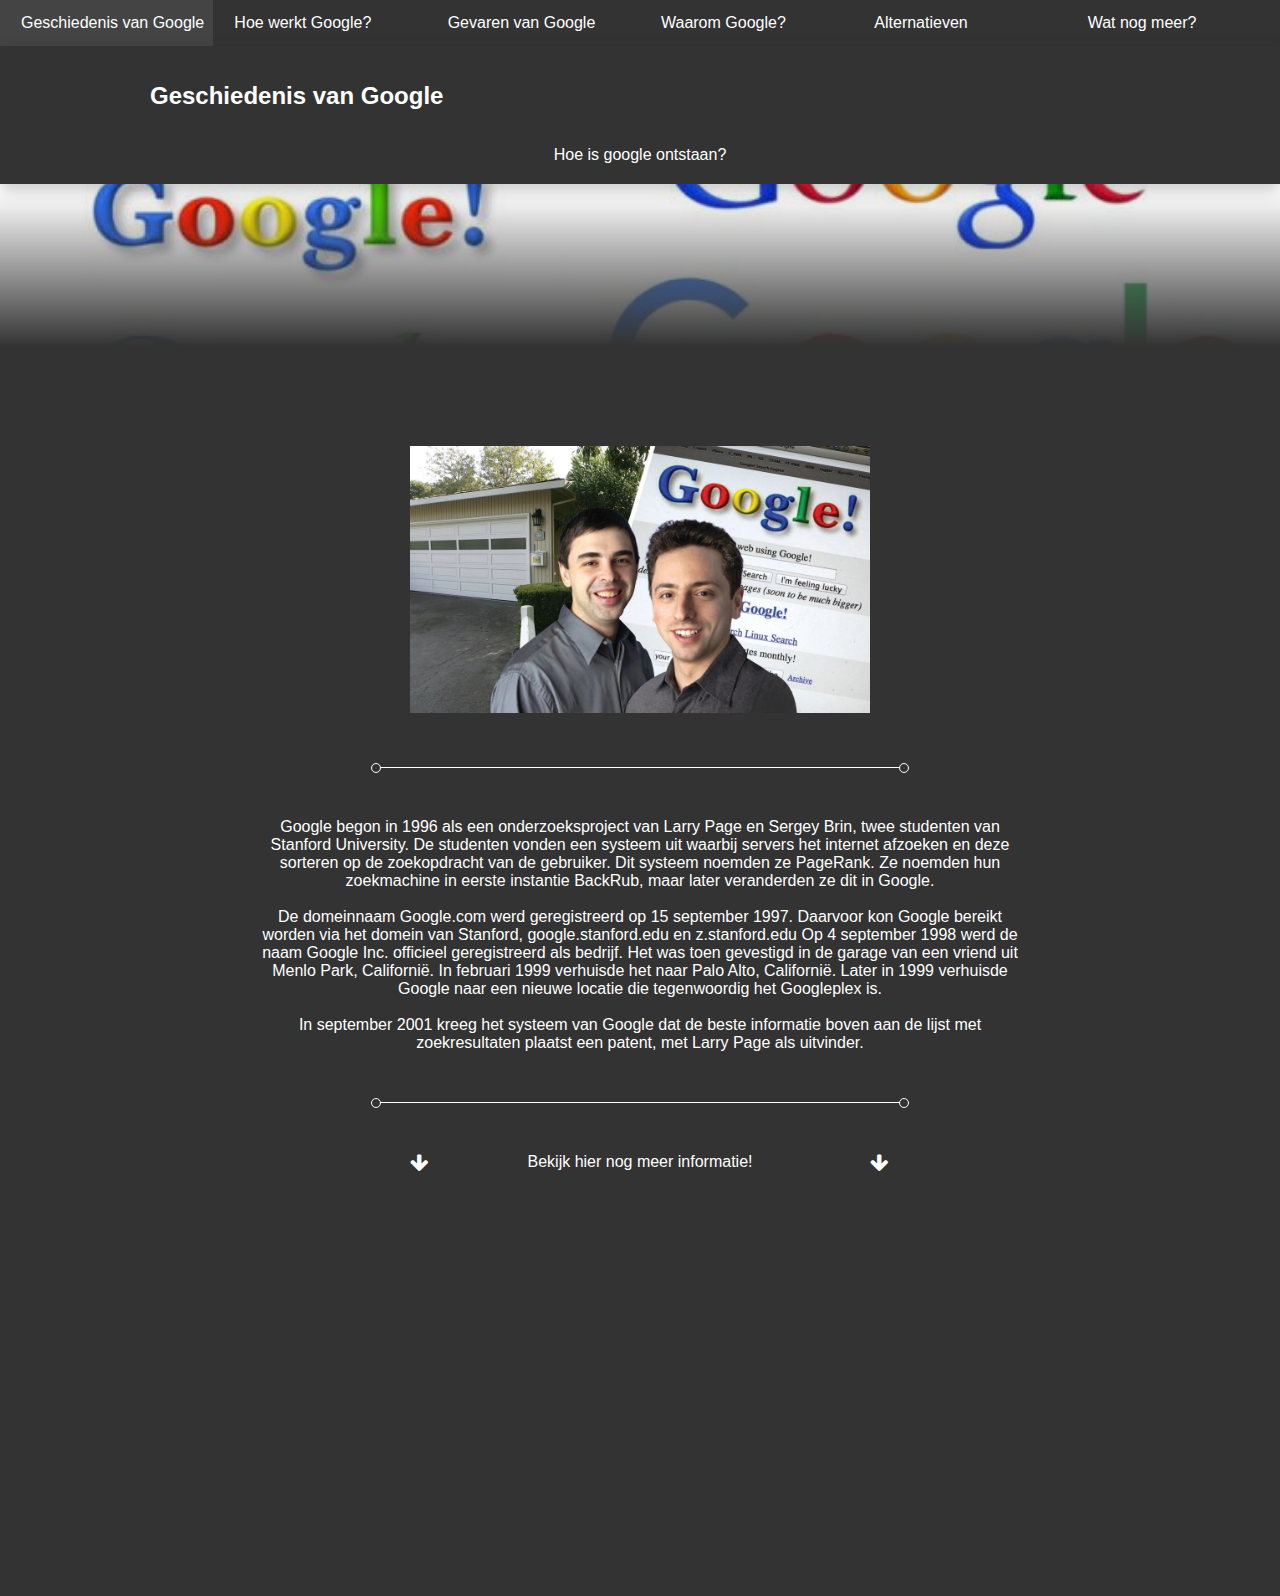
<file: index.html>
<!DOCTYPE html>
<html>
<head>
<link rel="stylesheet" href="https://cdnjs.cloudflare.com/ajax/libs/font-awesome/4.7.0/css/font-awesome.min.css">
    
<link rel="stylesheet" href="main.css">
    <title>De rol van Google </title>
</head>
<body>

<div class="navbar">
  <div class="dropdown">
    <button class="dropbtn"><a class="linkjes" href="index.html">Geschiedenis van Google</a>
     
    </button>
    <div class="dropdown-content">
      <div class="header">
        <h2>Geschiedenis van Google</h2>
      </div>   
      <div class="row">
        Hoe is google ontstaan?
      </div>
    </div>
  </div> 
  <div class="dropdown">
    <button class="dropbtn"><a class="linkjes" href="hoewerktgoogle.html">Hoe werkt Google?</a> 
     
    </button>
    <div class="dropdown-content">
      <div class="header">
        <h2>Hoe werkt Google?</h2>
      </div>   
      <div class="row">
           Hoe werkt de bekende zoekmachine? Wat is het systeem dat erachter zit?
      </div>
    </div>
  </div> 
  <div class="dropdown">
    <button class="dropbtn"><a class="linkjes" href="gevarenvangoogle.html">Gevaren van Google</a>
     
    </button>
    <div class="dropdown-content">
      <div class="header">
        <h2>Gevaren van Google</h2>
      </div>   
      <div class="row">
        Is google eigenlijk wel veilig? Kijken er niet mensen mee met wat jij zoekt?
      </div>
    </div>
  </div> 
    <div class="dropdown">
    <button class="dropbtn"><a class="linkjes" href="waaromgoogle.html">Waarom Google?</a>
     
    </button>
    <div class="dropdown-content">
      <div class="header">
        <h2>Waarom Google</h2>
      </div>   
      <div class="row">
    Waarom gebruiken we Google? Waarom niet yahoo!?
      </div>
    </div>
  </div>
    <div class="dropdown">
    <button class="dropbtn"><a class="linkjes" href="alternatieven.html">Alternatieven</a> 
     
    </button>
    <div class="dropdown-content">
      <div class="header">
        <h2>Alternatieven</h2>
      </div>   
      <div class="row">
        Wat zijn goede Alternatieven? 
      </div>
    </div>
  </div> 
    <div class="dropdown">
    <button class="dropbtn"><a class="linkjes" href="watnogmeer.html">Wat nog meer?</a>
     
    </button>
    <div class="dropdown-content">
      <div class="header">
          <h2>Wat nog meer?</h2>
      </div>   
      <div class="row">
Wat is er nog meer van Google?
      </div>
    </div>
  </div> 
</div>

<div class="div1 p1" >
    <center><h1>Geschiedenis van google</h1></center>
<div class="div2">

    </div>
</div>
    <div class="div3" style=" height: 1250px;">
        <img src="degeschiedenisvangooglenormaal.jpg" alt="geschiedenis van google">
       <div class="rule"></div>
        <p>Google begon in 1996 als een onderzoeksproject van Larry Page en Sergey Brin, twee studenten van Stanford University. De studenten vonden een systeem uit waarbij servers het internet afzoeken en deze sorteren op de zoekopdracht van de gebruiker. Dit systeem noemden ze PageRank. Ze noemden hun zoekmachine in eerste instantie BackRub, maar later veranderden ze dit in Google.
<br>
            <br>
De domeinnaam Google.com werd geregistreerd op 15 september 1997. Daarvoor kon Google bereikt worden via het domein van Stanford, google.stanford.edu en z.stanford.edu Op 4 september 1998 werd de naam Google Inc. officieel geregistreerd als bedrijf. Het was toen gevestigd in de garage van een vriend uit Menlo Park, Californië. In februari 1999 verhuisde het naar Palo Alto, Californië. Later in 1999 verhuisde Google naar een nieuwe locatie die tegenwoordig het Googleplex is.
<br>
            <br>
In september 2001 kreeg het systeem van Google dat de beste informatie boven aan de lijst met zoekresultaten plaatst een patent, met Larry Page als uitvinder.</p>
        <div class="rule"></div>
        <i class="fa fa-arrow-down icon1" aria-hidden="true"></i>    <span class="icontext"> Bekijk hier nog meer informatie!</span><i class="fa fa-arrow-down icon2" aria-hidden="true"></i> 
        <iframe width="560" height="315" src="https://www.youtube.com/embed/aK2Yb4qSJjI" title="YouTube video player" frameborder="0" allow="accelerometer; autoplay; clipboard-write; encrypted-media; gyroscope; picture-in-picture" allowfullscreen></iframe>
    </div>
<nav class="main-menu">
            <ul>
                
                <li class="has-subnav ">
                    <a href="contactme.html">
                        <i class="fa fa-user-o fa-2x"></i>
                        <span class="nav-text">
                            Contact Me 
                        </span>
                    </a>
                    
                </li>
                <li class="has-subnav">
                    <a href="copyright.html">
                       <i class="fa fa-copyright fa-2x"></i>
                        <span class="nav-text">
                          Copyright 
                        </span>
                    </a>
                    
                </li>
                
                
            </ul>

            
        </nav>
</body>
</html>
</file>
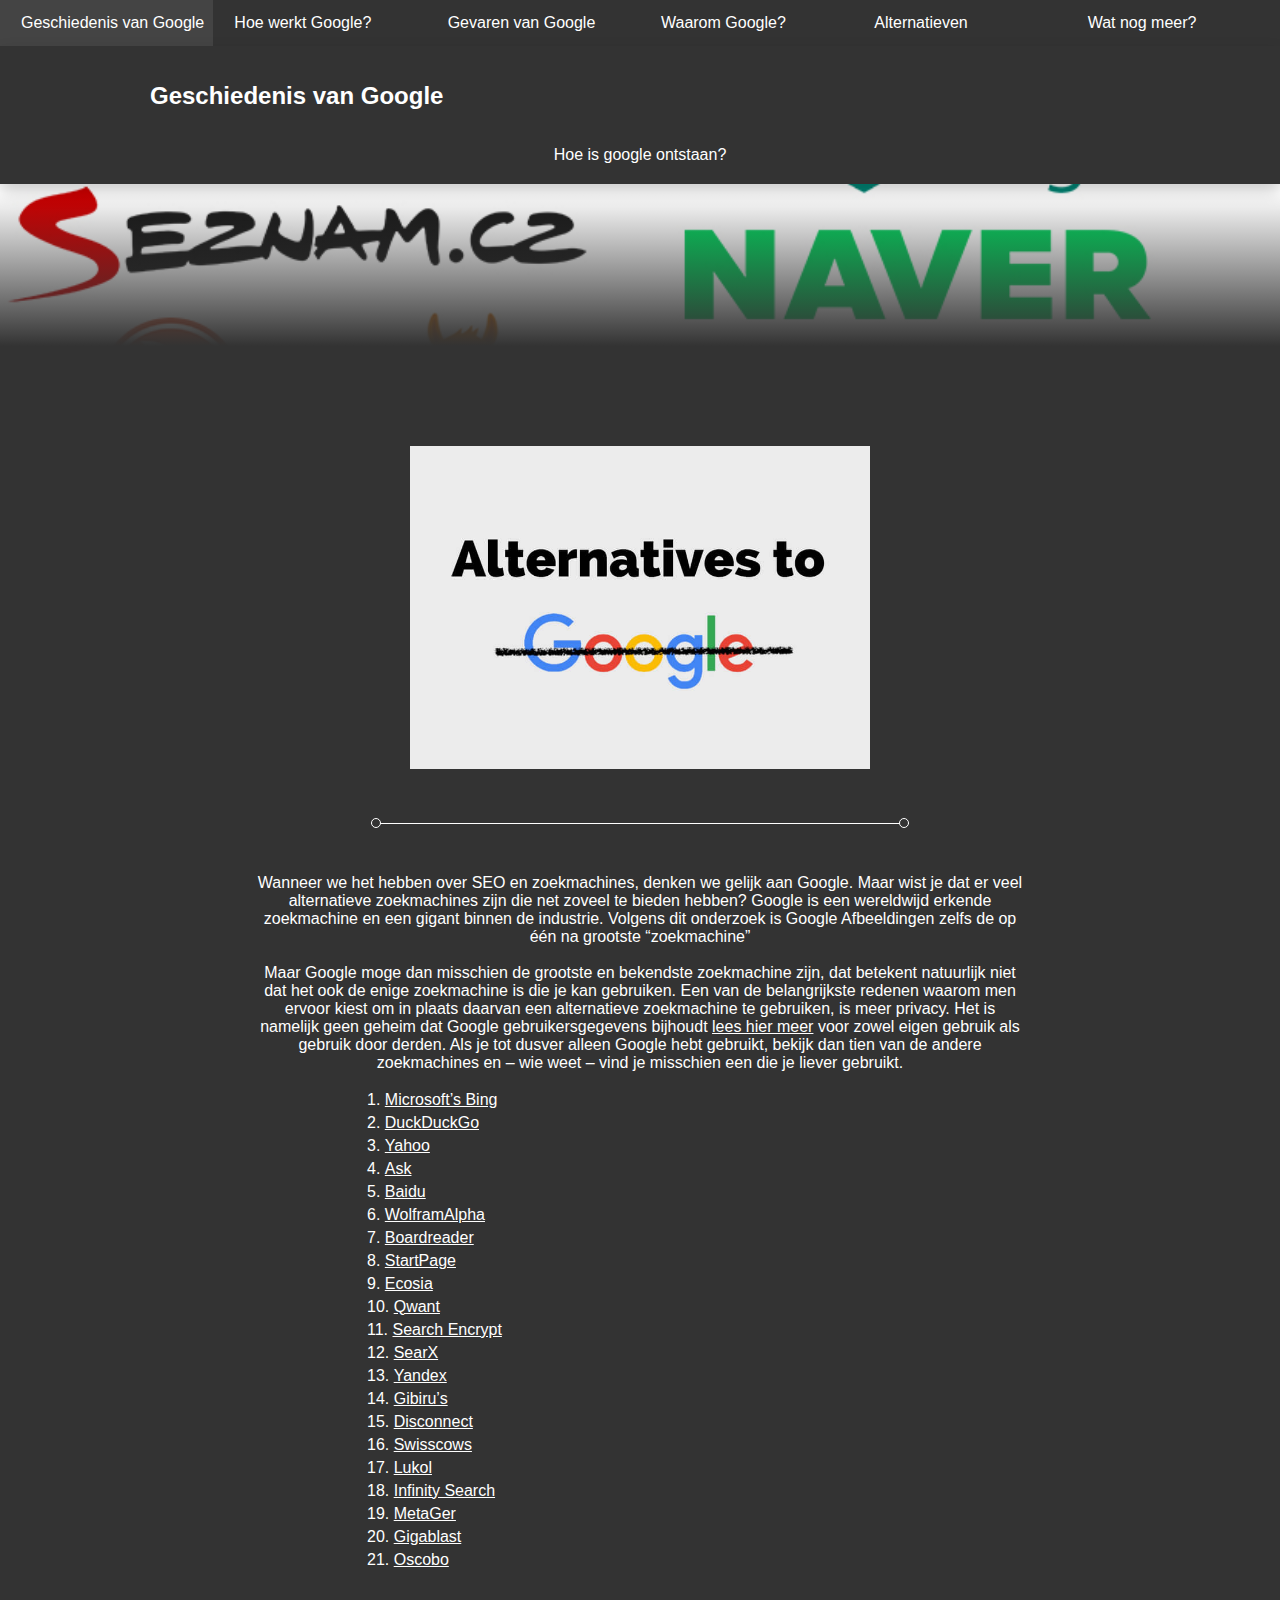
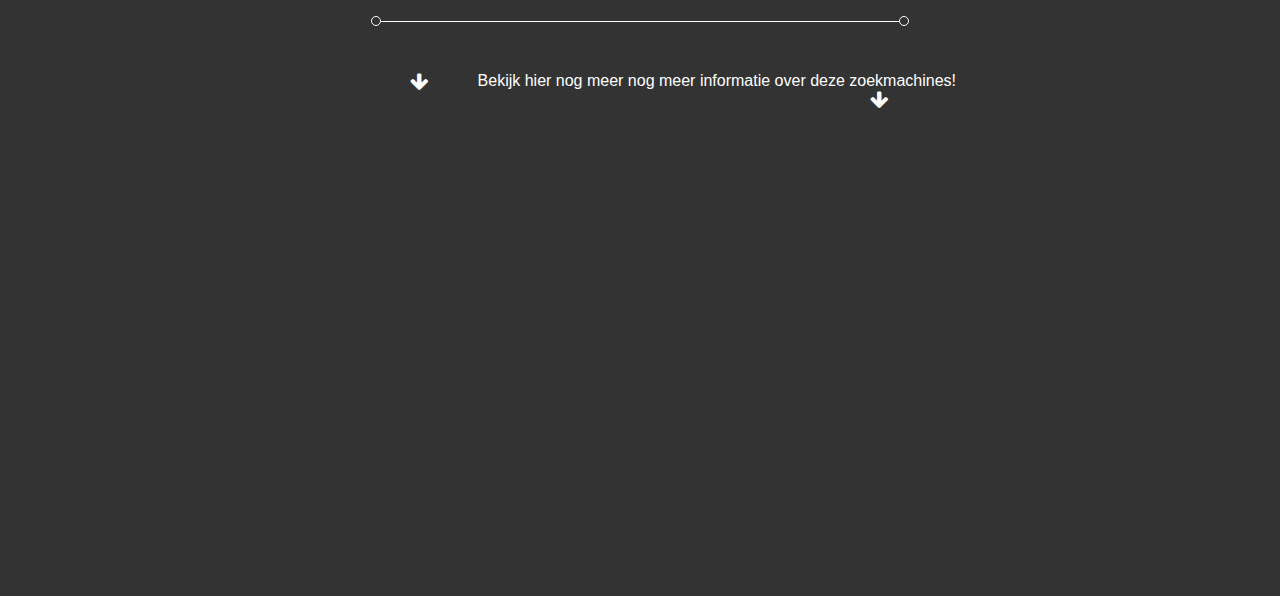
<file: alternatieven.html>
<!DOCTYPE html>
<html>
<head>
<link rel="stylesheet" href="https://cdnjs.cloudflare.com/ajax/libs/font-awesome/4.7.0/css/font-awesome.min.css">
    
<link rel="stylesheet" href="main.css">
    <title>De rol van Google </title>
</head>
<body>

<div class="navbar">
  <div class="dropdown">
    <button class="dropbtn"><a class="linkjes" href="index.html">Geschiedenis van Google</a>
     
    </button>
    <div class="dropdown-content">
      <div class="header">
        <h2>Geschiedenis van Google</h2>
      </div>   
      <div class="row">
        Hoe is google ontstaan?
      </div>
    </div>
  </div> 
  <div class="dropdown">
    <button class="dropbtn"><a class="linkjes" href="hoewerktgoogle.html">Hoe werkt Google?</a> 
     
    </button>
    <div class="dropdown-content">
      <div class="header">
        <h2>Hoe werkt Google?</h2>
      </div>   
      <div class="row">
           Hoe werkt de bekende zoekmachine? Wat is het systeem dat erachter zit?
      </div>
    </div>
  </div> 
  <div class="dropdown">
    <button class="dropbtn"><a class="linkjes" href="gevarenvangoogle.html">Gevaren van Google</a>
     
    </button>
    <div class="dropdown-content">
      <div class="header">
        <h2>Gevaren van Google</h2>
      </div>   
      <div class="row">
        Is google eigenlijk wel veilig? Kijken er niet mensen mee met wat jij zoekt?
      </div>
    </div>
  </div> 
    <div class="dropdown">
    <button class="dropbtn"><a class="linkjes" href="waaromgoogle.html">Waarom Google?</a>
     
    </button>
    <div class="dropdown-content">
      <div class="header">
        <h2>Waarom Google</h2>
      </div>   
      <div class="row">
    Waarom gebruiken we Google? Waarom niet yahoo!?
      </div>
    </div>
  </div>
    <div class="dropdown">
    <button class="dropbtn"><a class="linkjes" href="alternatieven.html">Alternatieven</a> 
     
    </button>
    <div class="dropdown-content">
      <div class="header">
        <h2>Alternatieven</h2>
      </div>   
      <div class="row">
        Wat zijn goede Alternatieven? 
      </div>
    </div>
  </div> 
    <div class="dropdown">
    <button class="dropbtn"><a class="linkjes" href="watnogmeer.html">Wat nog meer?</a>
     
    </button>
    <div class="dropdown-content">
      <div class="header">
          <h2>Wat nog meer?</h2>
      </div>   
      <div class="row">
Wat is er nog meer van Google?
      </div>
    </div>
  </div> 
</div>

<div class="div1 p5" >
    <center><h1>Alternatieven</h1></center>
<div class="div2">

    </div>
</div>
    <div class="div3" style="height: 1850px">
        <img src="alternatievennormaal.jpeg" alt="alternatieven">
       <div class="rule"></div>
        <p>Wanneer we het hebben over SEO en zoekmachines, denken we gelijk aan Google. Maar wist je dat er veel alternatieve zoekmachines zijn die net zoveel te bieden hebben? Google is een wereldwijd erkende zoekmachine en een gigant binnen de industrie. Volgens dit onderzoek is Google Afbeeldingen zelfs de op één na grootste “zoekmachine”
        <br>
        <br>
        Maar Google moge dan misschien de grootste en bekendste zoekmachine zijn, dat betekent natuurlijk niet dat het ook de enige zoekmachine is die je kan gebruiken.
Een van de belangrijkste redenen waarom men ervoor kiest om in plaats daarvan een alternatieve zoekmachine te gebruiken, is meer privacy. Het is namelijk geen geheim dat Google gebruikersgegevens bijhoudt <a class="linkje"href="gevarenvangoogle.html">lees hier meer</a> voor zowel eigen gebruik als gebruik door derden.
Als je tot dusver alleen Google hebt gebruikt, bekijk dan tien van de andere zoekmachines en – wie weet – vind je misschien een die je liever gebruikt.

        
        
        </p>
        <ol>
    <li><a href="https://www.bing.com/" target="_blank" >Microsoft’s Bing</a></li>
    <li><a href="https://duckduckgo.com/" target="_blank" rel="noopener noreferrer">DuckDuckGo</a></li>
    <li><a href="https://search.yahoo.com/" target="_blank" rel="noopener noreferrer">Yahoo</a></li>
    <li><a href="https://www.ask.com/" target="_blank" rel="noopener noreferrer">Ask</a></li>
    <li><a href="https://www.baidu.com/" target="_blank" rel="noopener noreferrer">Baidu</a></li>
    <li><a href="http://www.wolframalpha.com/" target="_blank" rel="noopener noreferrer">WolframAlpha</a></li>
    <li><a href="http://boardreader.com/" target="_blank" rel="noopener noreferrer">Boardreader</a></li>
    <li><a href="https://www.startpage.com/" target="_blank" rel="noopener noreferrer">StartPage</a></li>
    <li><a href="https://www.ecosia.org/" target="_blank" rel="noopener noreferrer">Ecosia</a></li>
    <li><a href="https://www.qwant.com/" target="_blank" rel="noopener noreferrer">Qwant</a></li>
    <li><a href="https://www.searchencrypt.com/" target="_blank" rel="noopener noreferrer">Search Encrypt</a></li>
    <li><a href="https://searx.me/" target="_blank" rel="noopener noreferrer">SearX</a></li>
    <li><a href="https://yandex.com/" target="_blank" rel="noopener noreferrer">Yandex</a></li>
    <li><a href="http://www.gibiru.com/" target="_blank" rel="noopener noreferrer">Gibiru’s</a></li>
    <li><a href="https://search.disconnect.me/" target="_blank" rel="noopener noreferrer">Disconnect</a></li>
    <li><a href="https://swisscows.ch/" target="_blank" rel="noopener noreferrer">Swisscows</a></li>
    <li><a href="http://www.lukol.com/" target="_blank" rel="noopener noreferrer">Lukol</a></li>
    <li><a href="https://infinitysearch.co/" target="_blank" rel="noopener noreferrer">Infinity Search</a></li>
    <li><a href="https://metager.de/en/" target="_blank" rel="noopener noreferrer">MetaGer</a></li>
    <li><a href="http://www.gigablast.com/" target="_blank" rel="noopener noreferrer">Gigablast</a></li>
    <li><a href="https://oscobo.co.uk/" target="_blank" rel="noopener noreferrer">Oscobo</a></li>
        </ol>
        <div class="rule"></div>
        <i class="fa fa-arrow-down icon1" aria-hidden="true"></i>    <span class="icontext"> Bekijk hier nog meer nog meer informatie over deze zoekmachines!</span><i class="fa fa-arrow-down icon2" aria-hidden="true"></i> 
        <br><br>  <br><br>  <br><br>
      <iframe width="560" height="315" src="https://www.youtube.com/embed/C3OMZq3rGZM?start=31" title="YouTube video player" frameborder="0" allow="accelerometer; autoplay; clipboard-write; encrypted-media; gyroscope; picture-in-picture" allowfullscreen></iframe>
    </div>
<nav class="main-menu">
            <ul>
                
                <li class="has-subnav ">
                    <a href="contactme.html">
                        <i class="fa fa-user-o fa-2x"></i>
                        <span class="nav-text">
                            Contact Me 
                        </span>
                    </a>
                    
                </li>
                <li class="has-subnav">
                    <a href="copyright.html">
                       <i class="fa fa-copyright fa-2x"></i>
                        <span class="nav-text">
                          Copyright 
                        </span>
                    </a>
                    
                </li>
                
                
            </ul>

            
        </nav>
</body>
</html>
</file>
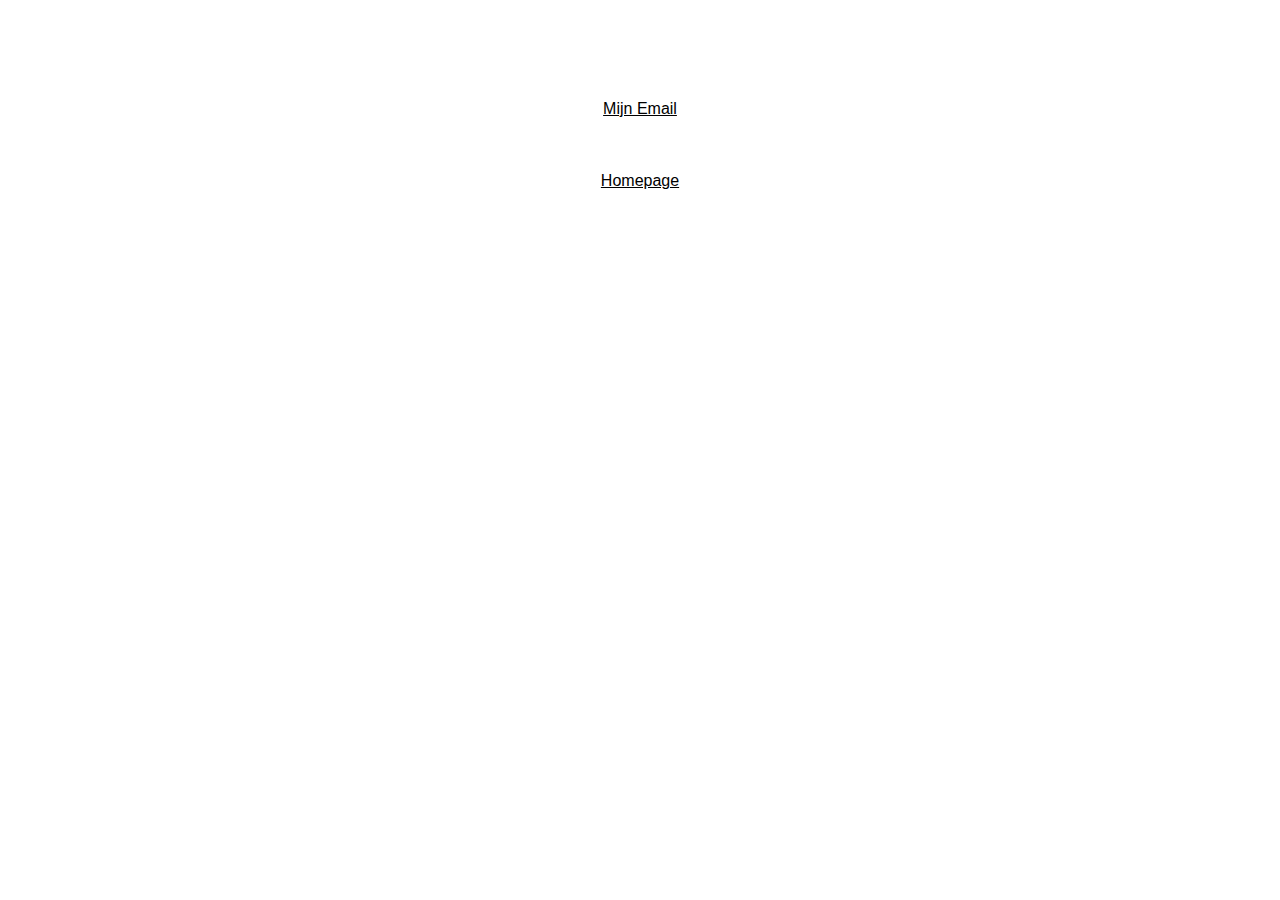
<file: contactme.html>
<html lang="en">
  <head>
    
    <title>Contact Me</title>
    <link rel="stylesheet" href="main.css">
    
  </head>
  <body>
      <div class="contact">
   <a href="mailto:janalbertdriessen@gmail.com">Mijn Email</a> <br>
          <br>
          <br>
          <br>
          <a href="index.html">Homepage</a>
      </div>
  </body>
</html>
</file>
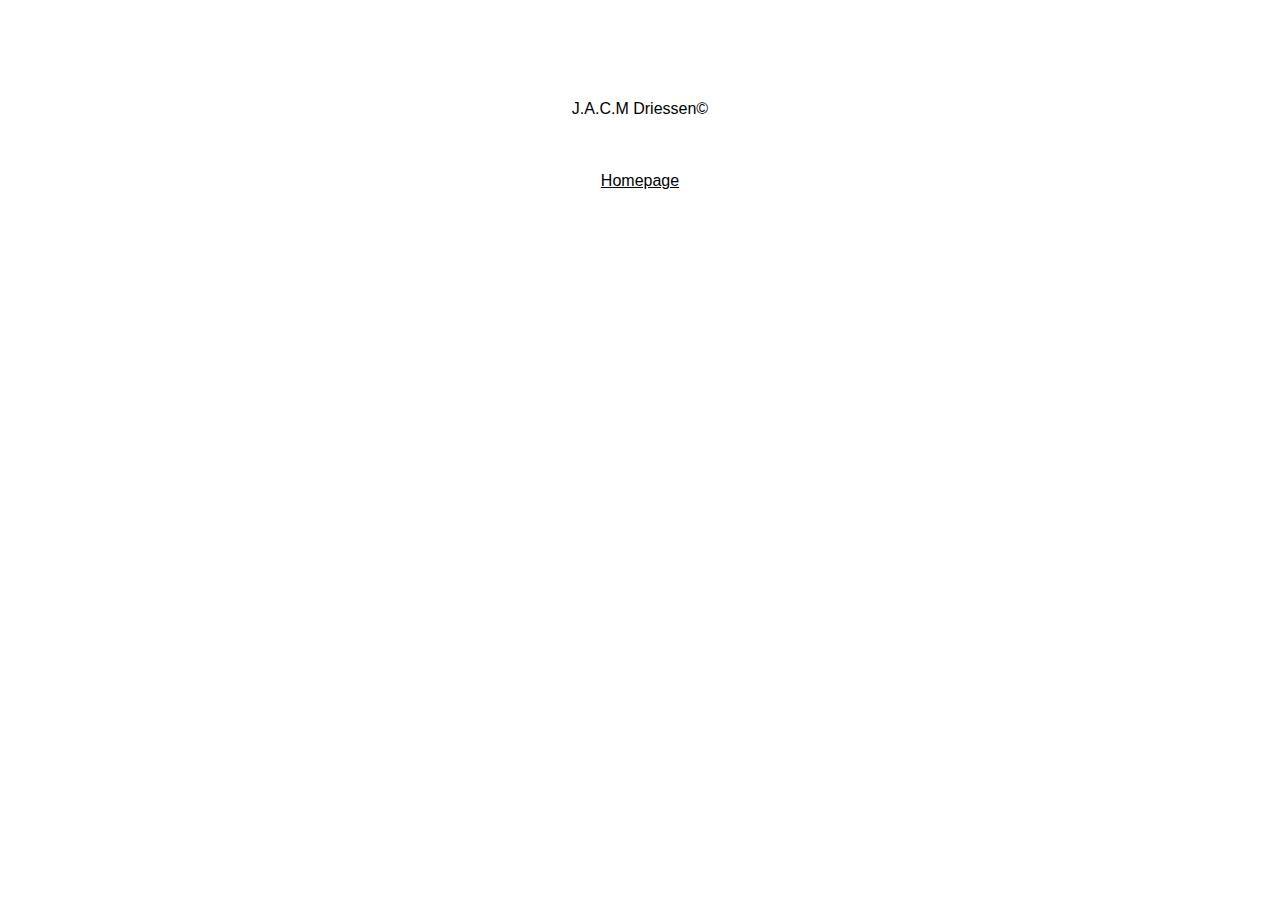
<file: copyright.html>
<html lang="en">
  <head>
    
    <title>Copyright</title>
    <link rel="stylesheet" href="main.css">
    
  </head>
  <body>
      <div class="contact">
  J.A.C.M Driessen&copy;
          <br>
          <br>
          <br>
          <br>
          <a href="index.html">Homepage</a>
      </div>
  </body>
</html>
</file>
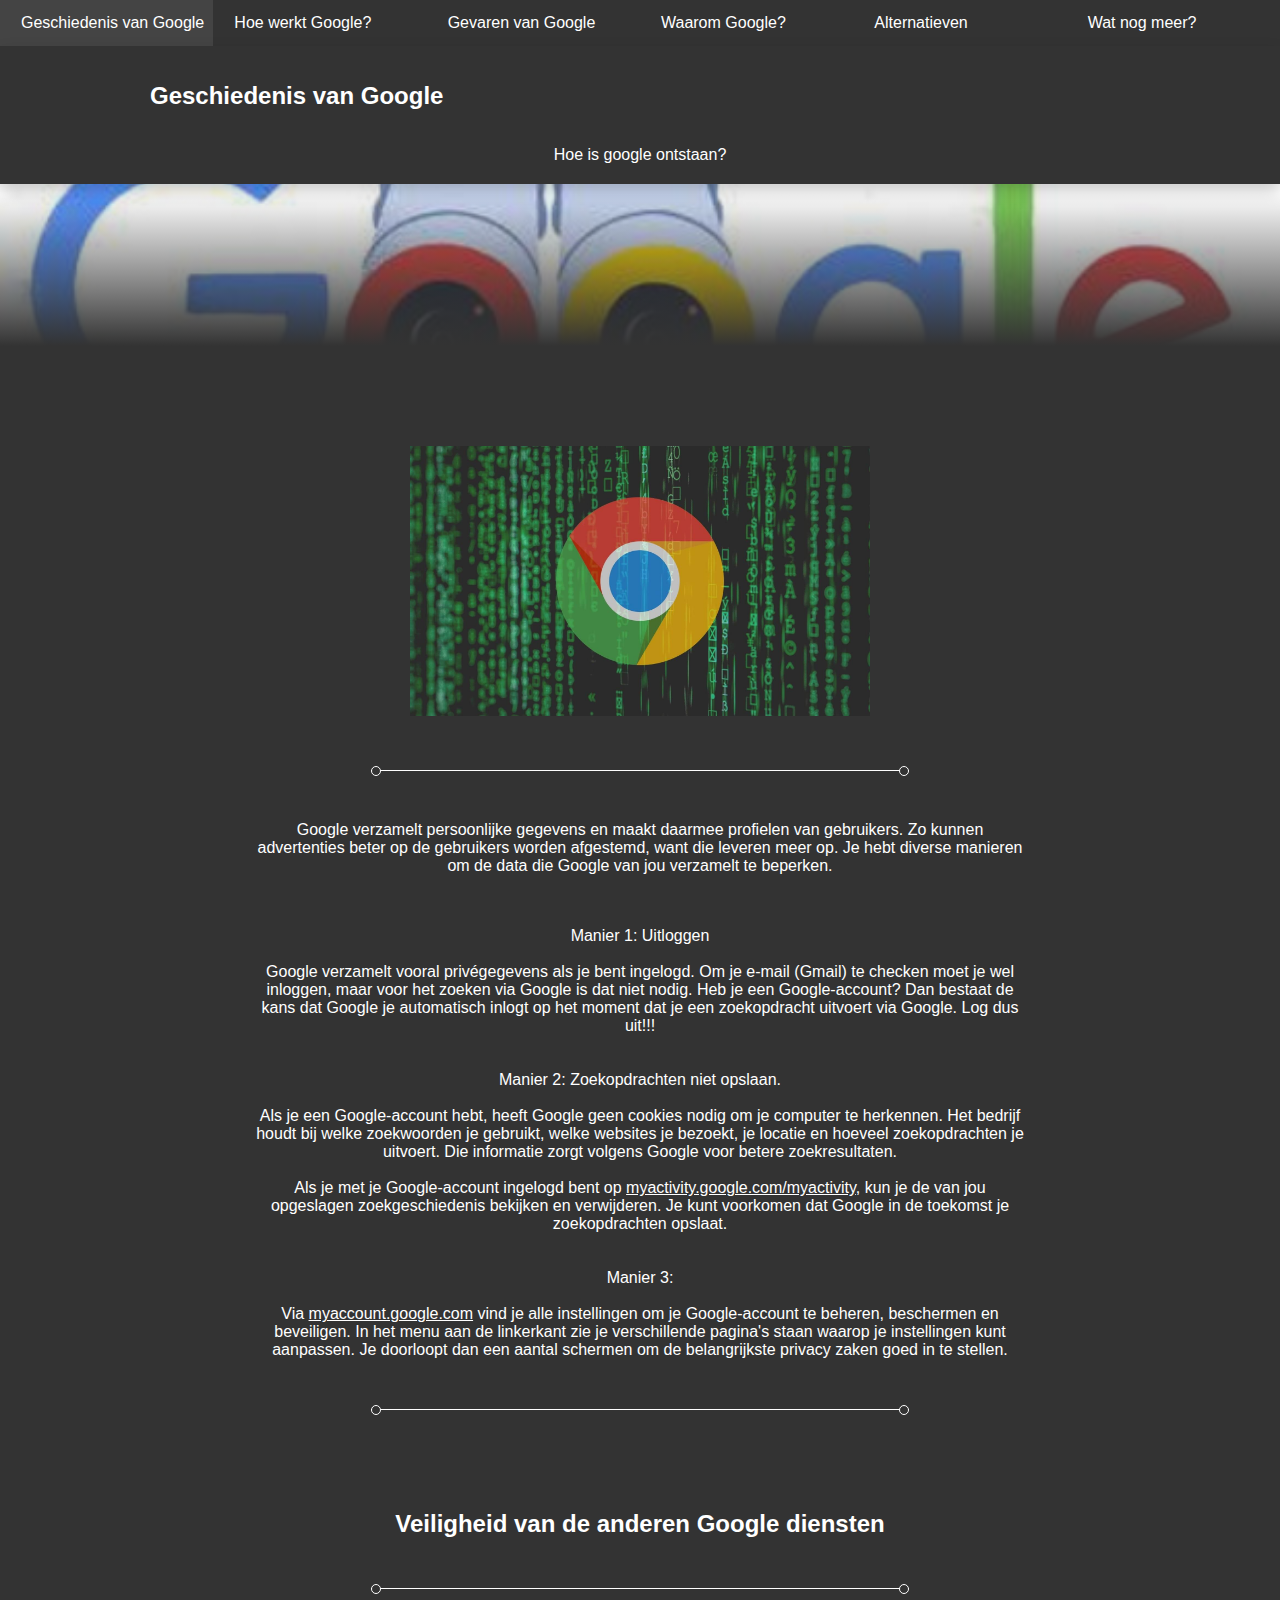
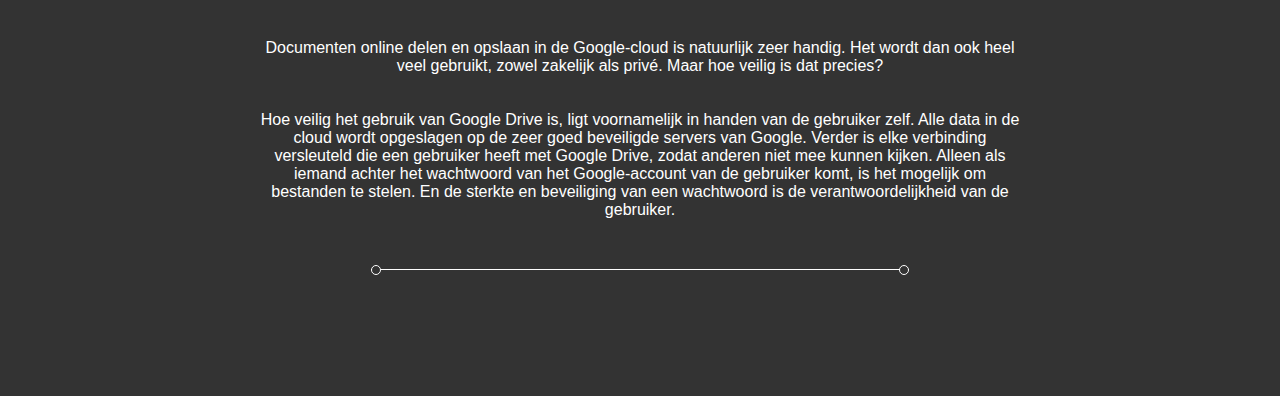
<file: gevarenvangoogle.html>
<!DOCTYPE html>
<html>
<head>
<link rel="stylesheet" href="https://cdnjs.cloudflare.com/ajax/libs/font-awesome/4.7.0/css/font-awesome.min.css">
    
<link rel="stylesheet" href="main.css">
    <title>De rol van Google </title>
</head>
<body>

<div class="navbar">
  <div class="dropdown">
    <button class="dropbtn"><a class="linkjes" href="index.html">Geschiedenis van Google</a>
     
    </button>
    <div class="dropdown-content">
      <div class="header">
        <h2>Geschiedenis van Google</h2>
      </div>   
      <div class="row">
        Hoe is google ontstaan?
      </div>
    </div>
  </div> 
  <div class="dropdown">
    <button class="dropbtn"><a class="linkjes" href="hoewerktgoogle.html">Hoe werkt Google?</a> 
     
    </button>
    <div class="dropdown-content">
      <div class="header">
        <h2>Hoe werkt Google?</h2>
      </div>   
      <div class="row">
           Hoe werkt de bekende zoekmachine? Wat is het systeem dat erachter zit?
      </div>
    </div>
  </div> 
  <div class="dropdown">
    <button class="dropbtn"><a class="linkjes" href="gevarenvangoogle.html">Gevaren van Google</a>
     
    </button>
    <div class="dropdown-content">
      <div class="header">
        <h2>Gevaren van Google</h2>
      </div>   
      <div class="row">
        Is google eigenlijk wel veilig? Kijken er niet mensen mee met wat jij zoekt?
      </div>
    </div>
  </div> 
    <div class="dropdown">
    <button class="dropbtn"><a class="linkjes" href="waaromgoogle.html">Waarom Google?</a>
     
    </button>
    <div class="dropdown-content">
      <div class="header">
        <h2>Waarom Google</h2>
      </div>   
      <div class="row">
    Waarom gebruiken we Google? Waarom niet yahoo!?
      </div>
    </div>
  </div>
    <div class="dropdown">
    <button class="dropbtn"><a class="linkjes" href="alternatieven.html">Alternatieven</a> 
     
    </button>
    <div class="dropdown-content">
      <div class="header">
        <h2>Alternatieven</h2>
      </div>   
      <div class="row">
        Wat zijn goede Alternatieven? 
      </div>
    </div>
  </div> 
    <div class="dropdown">
    <button class="dropbtn"><a class="linkjes" href="watnogmeer.html">Wat nog meer?</a>
     
    </button>
    <div class="dropdown-content">
      <div class="header">
          <h2>Wat nog meer?</h2>
      </div>   
      <div class="row">
Wat is er nog meer van Google?
      </div>
    </div>
  </div> 
</div>

<div class="div1 p3" >
    <center><h1>Gevaren van Google</h1></center>
<div class="div2">

    </div>
</div>
    <div class="div3"style=" height: 1650px;">
        <img src="gevarenvangooglenormaal.jpeg" alt="gevarenvangoogle">
       <div class="rule"></div>
   <p>Google verzamelt persoonlijke gegevens en maakt daarmee profielen van gebruikers. Zo kunnen advertenties beter op de gebruikers worden afgestemd, want die leveren meer op. Je hebt diverse manieren om de data die Google van jou verzamelt te beperken.</p>
        <br>
        <br>
        Manier 1: Uitloggen
        <br>
        <br>
        Google verzamelt vooral privégegevens als je bent ingelogd. Om je e-mail (Gmail) te checken moet je wel inloggen, maar voor het zoeken via Google is dat niet nodig. Heb je een Google-account? Dan bestaat de kans dat Google je automatisch inlogt op het moment dat je een zoekopdracht uitvoert via Google. Log dus uit!!!
        <br>
        <br>
        <br>
        Manier 2: Zoekopdrachten niet opslaan.
        <br>
        <br>
        Als je een Google-account hebt, heeft Google geen cookies nodig om je computer te herkennen. Het bedrijf houdt bij welke zoekwoorden je gebruikt, welke websites je bezoekt, je locatie en hoeveel zoekopdrachten je uitvoert. Die informatie zorgt volgens Google voor betere zoekresultaten.
<br><br>
Als je met je Google-account ingelogd bent op <a class="linkje" href="https://myactivity.google.com/myactivity" target=_blank>myactivity.google.com/myactivity</a>, kun je de van jou opgeslagen zoekgeschiedenis bekijken en verwijderen. Je kunt voorkomen dat Google in de toekomst je zoekopdrachten opslaat.
        <br><br><br>
        Manier 3: 
        <br><br>
        Via <a class="linkje"href="https://myaccount.google.com/security" target="_blank">myaccount.google.com</a> vind je alle instellingen om je Google-account te beheren, beschermen en beveiligen. In het menu aan de linkerkant zie je verschillende pagina's staan waarop je instellingen kunt aanpassen. Je doorloopt dan een aantal schermen om de belangrijkste privacy zaken goed in te stellen.
        <div class="rule"></div>
        <h2 class="h21">Veiligheid van de anderen Google diensten</h2>
        <div class="rule"></div><p>
      Documenten online delen en opslaan in de Google-cloud is natuurlijk zeer handig. Het wordt dan ook heel veel gebruikt, zowel zakelijk als privé. Maar hoe veilig is dat precies?
<br><br><br>

Hoe veilig het gebruik van Google Drive is, ligt voornamelijk in handen van de gebruiker zelf. Alle data in de cloud wordt opgeslagen op de zeer goed beveiligde servers van Google. Verder is elke verbinding versleuteld die een gebruiker heeft met Google Drive, zodat anderen niet mee kunnen kijken. Alleen als iemand achter het wachtwoord van het Google-account van de gebruiker komt, is het mogelijk om bestanden te stelen. En de sterkte en beveiliging van een wachtwoord is de verantwoordelijkheid van de gebruiker.
        </p>
        <div class="rule"></div>
    </div>
<nav class="main-menu">
            <ul>
                
                <li class="has-subnav ">
                    <a href="contactme.html">
                        <i class="fa fa-user-o fa-2x"></i>
                        <span class="nav-text">
                            Contact Me 
                        </span>
                    </a>
                    
                </li>
                <li class="has-subnav">
                    <a href="copyright.html">
                       <i class="fa fa-copyright fa-2x"></i>
                        <span class="nav-text">
                          Copyright 
                        </span>
                    </a>
                    
                </li>
                
                
            </ul>

            
        </nav>
</body>
</html>
</file>
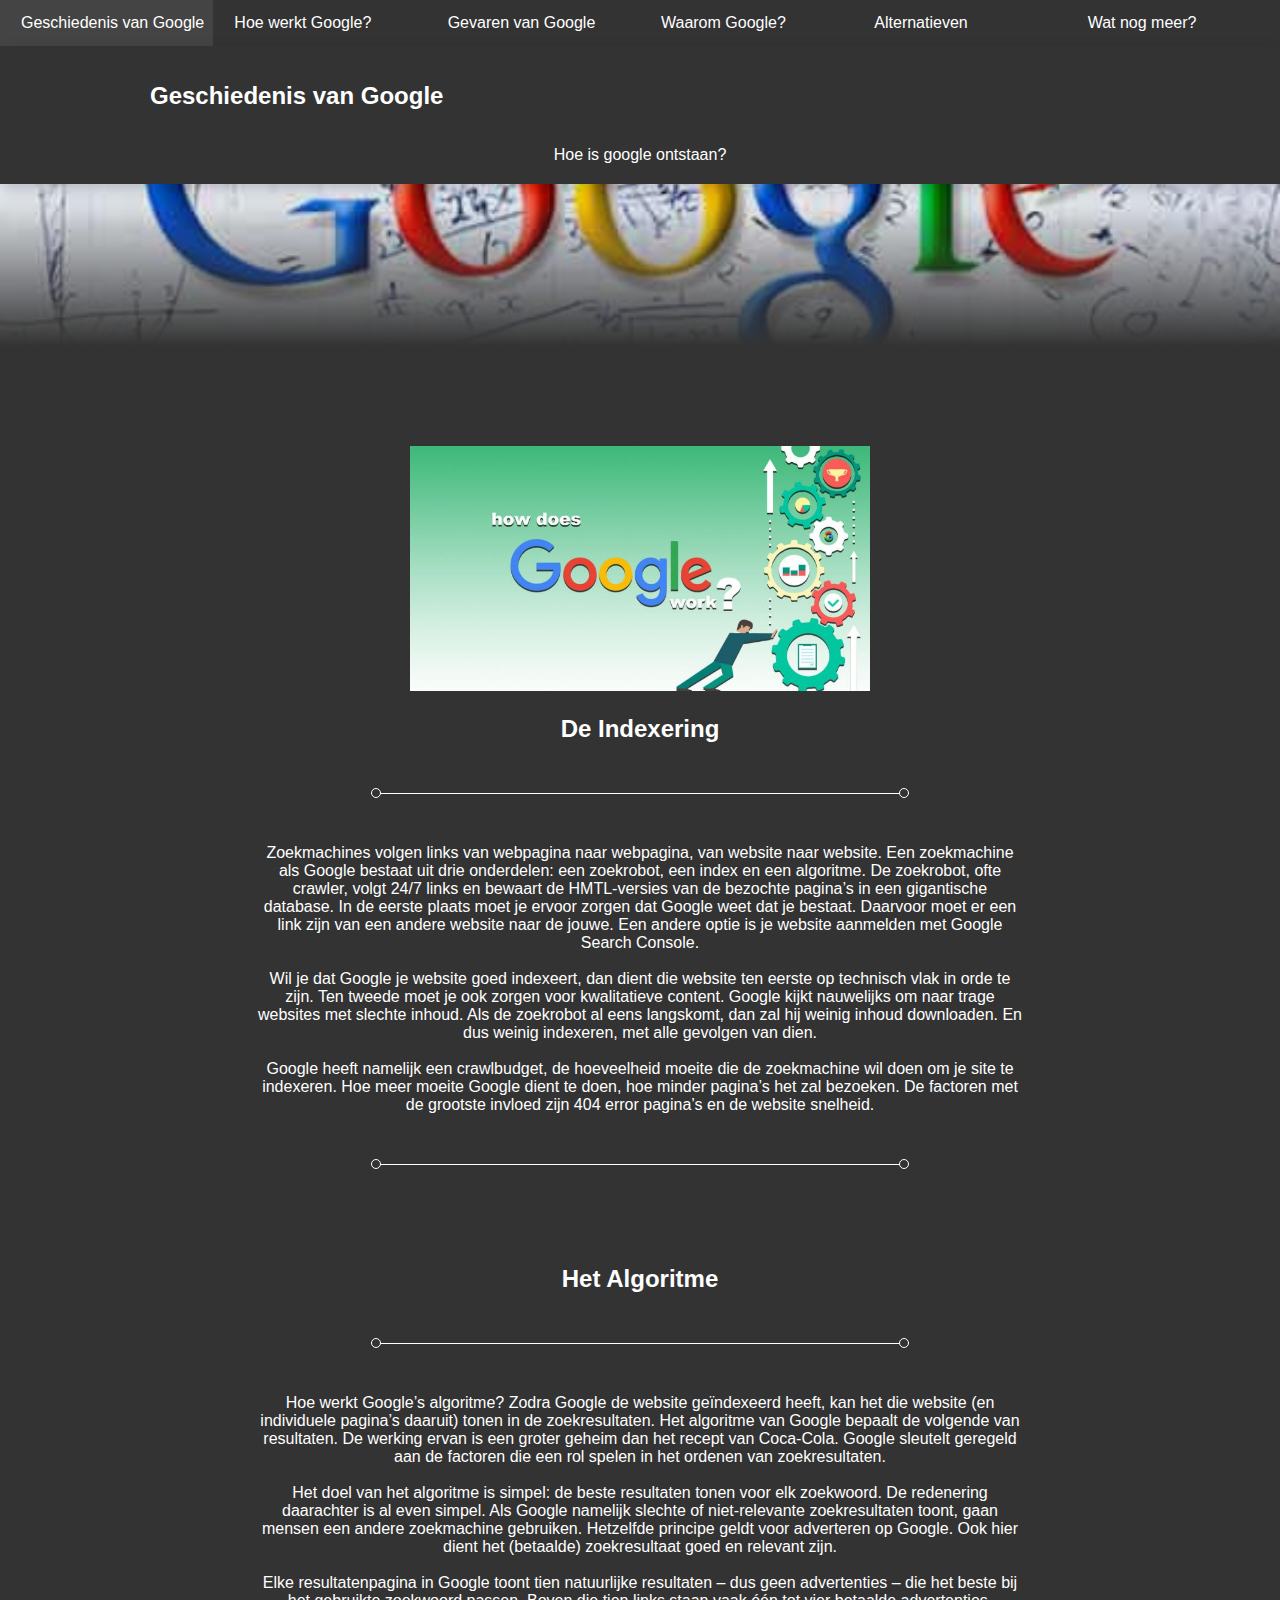
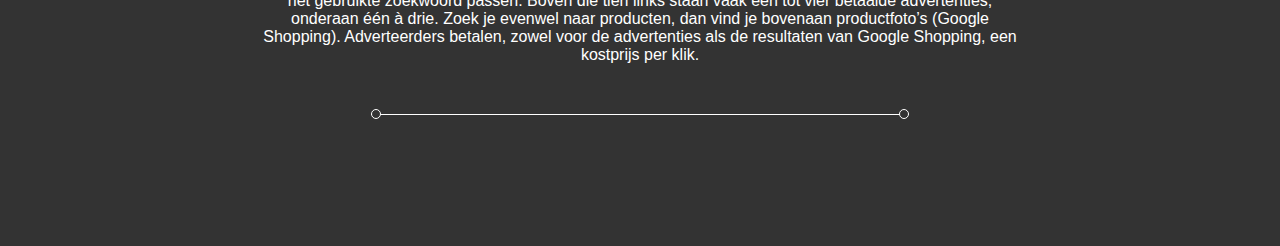
<file: hoewerktgoogle.html>
<!DOCTYPE html>
<html>
<head>
<link rel="stylesheet" href="https://cdnjs.cloudflare.com/ajax/libs/font-awesome/4.7.0/css/font-awesome.min.css">
    
<link rel="stylesheet" href="main.css">
    <title>De rol van Google </title>
</head>
<body>

<div class="navbar">
  <div class="dropdown">
    <button class="dropbtn"><a class="linkjes" href="index.html">Geschiedenis van Google</a>
     
    </button>
    <div class="dropdown-content">
      <div class="header">
        <h2>Geschiedenis van Google</h2>
      </div>   
      <div class="row">
        Hoe is google ontstaan?
      </div>
    </div>
  </div> 
  <div class="dropdown">
    <button class="dropbtn"><a class="linkjes" href="hoewerktgoogle.html">Hoe werkt Google?</a> 
     
    </button>
    <div class="dropdown-content">
      <div class="header">
        <h2>Hoe werkt Google?</h2>
      </div>   
      <div class="row">
           Hoe werkt de bekende zoekmachine? Wat is het systeem dat erachter zit?
      </div>
    </div>
  </div> 
  <div class="dropdown">
    <button class="dropbtn"><a class="linkjes" href="gevarenvangoogle.html">Gevaren van Google</a>
     
    </button>
    <div class="dropdown-content">
      <div class="header">
        <h2>Gevaren van Google</h2>
      </div>   
      <div class="row">
        Is google eigenlijk wel veilig? Kijken er niet mensen mee met wat jij zoekt?
      </div>
    </div>
  </div> 
    <div class="dropdown">
    <button class="dropbtn"><a class="linkjes" href="waaromgoogle.html">Waarom Google?</a>
     
    </button>
    <div class="dropdown-content">
      <div class="header">
        <h2>Waarom Google</h2>
      </div>   
      <div class="row">
    Waarom gebruiken we Google? Waarom niet yahoo!?
      </div>
    </div>
  </div>
    <div class="dropdown">
    <button class="dropbtn"><a class="linkjes" href="alternatieven.html">Alternatieven</a> 
     
    </button>
    <div class="dropdown-content">
      <div class="header">
        <h2>Alternatieven</h2>
      </div>   
      <div class="row">
        Wat zijn goede Alternatieven? 
      </div>
    </div>
  </div> 
    <div class="dropdown">
    <button class="dropbtn"><a class="linkjes" href="watnogmeer.html">Wat nog meer?</a>
     
    </button>
    <div class="dropdown-content">
      <div class="header">
          <h2>Wat nog meer?</h2>
      </div>   
      <div class="row">
Wat is er nog meer van Google?
      </div>
    </div>
  </div> 
</div>

<div class="div1 p2" >
    <center><h1>Hoe werkt Google</h1></center>
<div class="div2">

    </div>
</div>
    <div class="div3" style=" height: 1500px;">
        <img src="howwerktgooglenormaal.jpeg" alt="hoe werkt google">
        <h2 >De Indexering</h2>
       <div class="rule"></div>
        <p>
Zoekmachines volgen links van webpagina naar webpagina, van website naar website. Een zoekmachine als Google bestaat uit drie onderdelen: een zoekrobot, een index en een algoritme. De zoekrobot, ofte crawler, volgt 24/7 links en bewaart de HMTL-versies van de bezochte pagina’s in een gigantische database. In de eerste plaats moet je ervoor zorgen dat Google weet dat je bestaat. Daarvoor moet er een link zijn van een andere website naar de jouwe. Een andere optie is je website aanmelden met Google Search Console.
<br><br>
Wil je dat Google je website goed indexeert, dan dient die website ten eerste op technisch vlak in orde te zijn. Ten tweede moet je ook zorgen voor kwalitatieve content. Google kijkt nauwelijks om naar trage websites met slechte inhoud. Als de zoekrobot al eens langskomt, dan zal hij weinig inhoud downloaden. En dus weinig indexeren, met alle gevolgen van dien.
<br><br>
Google heeft namelijk een crawlbudget, de hoeveelheid moeite die de zoekmachine wil doen om je site te indexeren. Hoe meer moeite Google dient te doen, hoe minder pagina’s het zal bezoeken. De factoren met de grootste invloed zijn 404 error pagina’s en de website snelheid.
</p>
        <div class="rule"></div>
        <h2 class="h21">Het Algoritme</h2>
       <div class="rule"></div>
        <p>
Hoe werkt Google’s algoritme?
Zodra Google de website geïndexeerd heeft, kan het die website (en individuele pagina’s daaruit) tonen in de zoekresultaten. Het algoritme van Google bepaalt de volgende van resultaten. De werking ervan is een groter geheim dan het recept van Coca-Cola. Google sleutelt geregeld aan de factoren die een rol spelen in het ordenen van zoekresultaten.
<br><br>
Het doel van het algoritme is simpel: de beste resultaten tonen voor elk zoekwoord. De redenering daarachter is al even simpel. Als Google namelijk slechte of niet-relevante zoekresultaten toont, gaan mensen een andere zoekmachine gebruiken. Hetzelfde principe geldt voor adverteren op Google. Ook hier dient het (betaalde) zoekresultaat goed en relevant zijn.
            <br><br>
            Elke resultatenpagina in Google toont tien natuurlijke resultaten – dus geen advertenties – die het beste bij het gebruikte zoekwoord passen. Boven die tien links staan vaak één tot vier betaalde advertenties, onderaan één à drie. Zoek je evenwel naar producten, dan vind je bovenaan productfoto’s (Google Shopping). Adverteerders betalen, zowel voor de advertenties als de resultaten van Google Shopping, een kostprijs per klik.
</p>
        <div class="rule"></div>
        
    </div>
<nav class="main-menu">
            <ul>
                
                <li class="has-subnav ">
                    <a href="contactme.html">
                        <i class="fa fa-user-o fa-2x"></i>
                        <span class="nav-text">
                            Contact Me 
                        </span>
                    </a>
                    
                </li>
                <li class="has-subnav">
                    <a href="copyright.html">
                       <i class="fa fa-copyright fa-2x"></i>
                        <span class="nav-text">
                          Copyright 
                        </span>
                    </a>
                    
                </li>
                
                
            </ul>

            
        </nav>
</body>
</html>
</file>
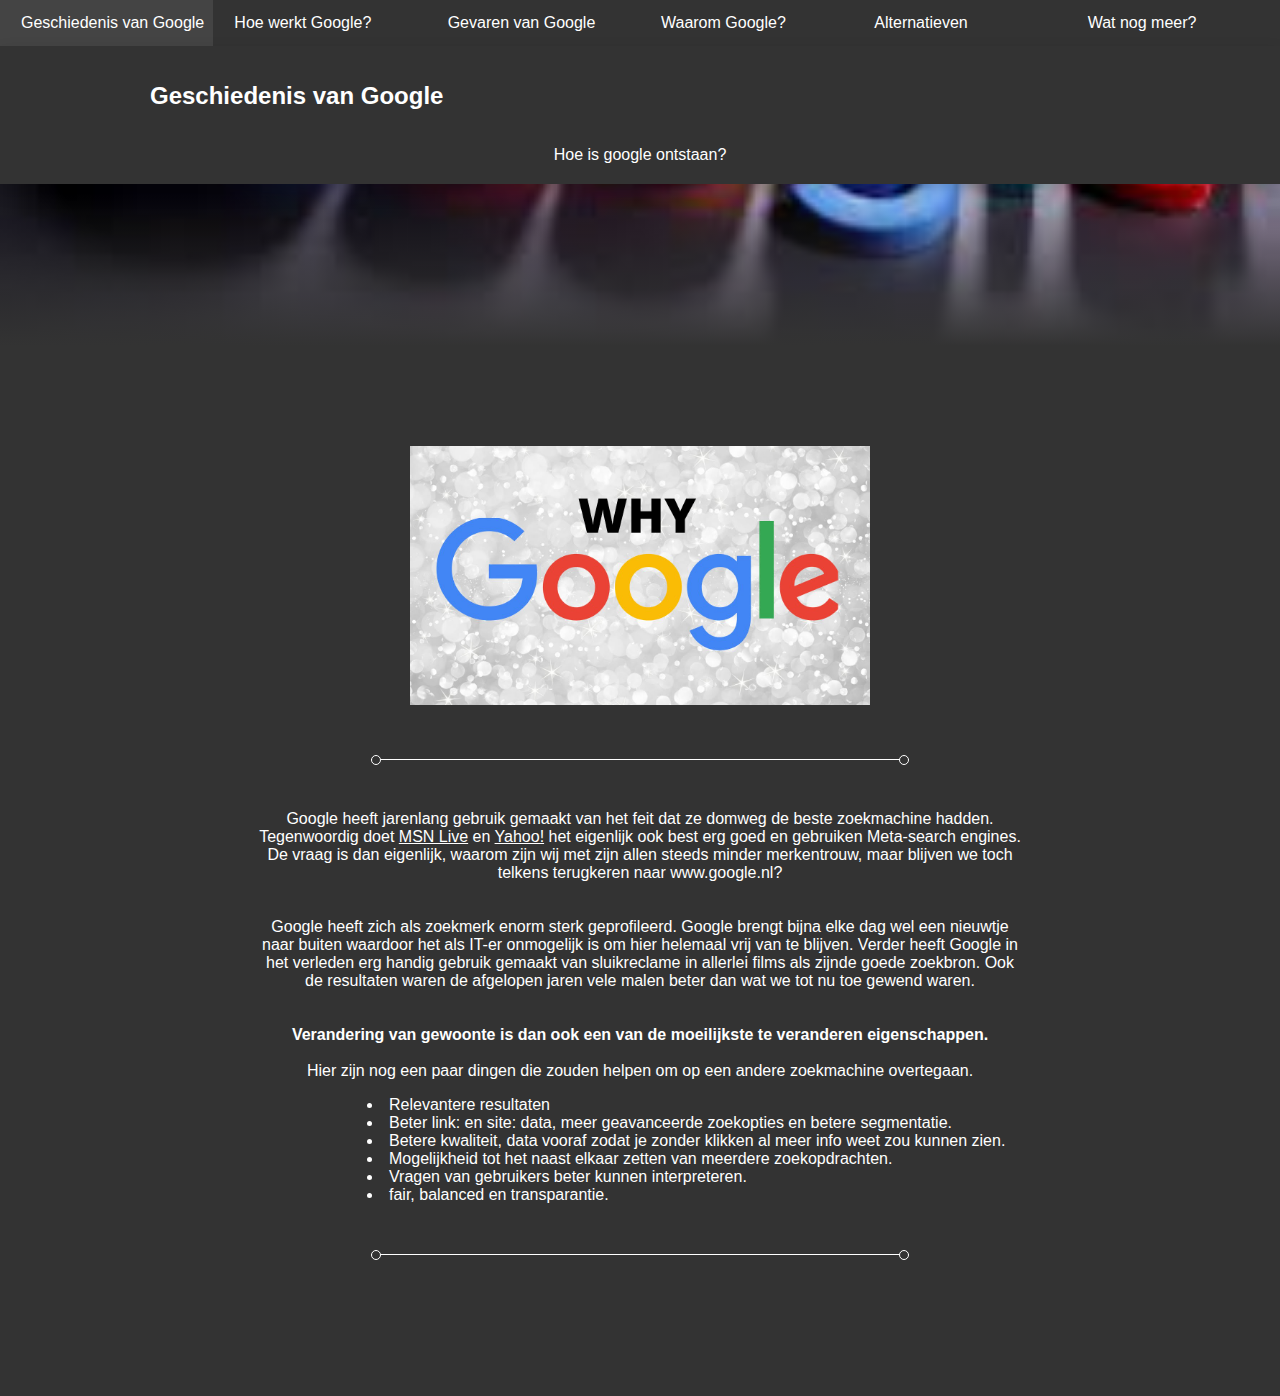
<file: waaromgoogle.html>
<!DOCTYPE html>
<html>
<head>
<link rel="stylesheet" href="https://cdnjs.cloudflare.com/ajax/libs/font-awesome/4.7.0/css/font-awesome.min.css">
    
<link rel="stylesheet" href="main.css">
    <title>De rol van Google </title>
</head>
<body>

<div class="navbar">
  <div class="dropdown">
    <button class="dropbtn"><a class="linkjes" href="index.html">Geschiedenis van Google</a>
     
    </button>
    <div class="dropdown-content">
      <div class="header">
        <h2>Geschiedenis van Google</h2>
      </div>   
      <div class="row">
        Hoe is google ontstaan?
      </div>
    </div>
  </div> 
  <div class="dropdown">
    <button class="dropbtn"><a class="linkjes" href="hoewerktgoogle.html">Hoe werkt Google?</a> 
     
    </button>
    <div class="dropdown-content">
      <div class="header">
        <h2>Hoe werkt Google?</h2>
      </div>   
      <div class="row">
           Hoe werkt de bekende zoekmachine? Wat is het systeem dat erachter zit?
      </div>
    </div>
  </div> 
  <div class="dropdown">
    <button class="dropbtn"><a class="linkjes" href="gevarenvangoogle.html">Gevaren van Google</a>
     
    </button>
    <div class="dropdown-content">
      <div class="header">
        <h2>Gevaren van Google</h2>
      </div>   
      <div class="row">
        Is google eigenlijk wel veilig? Kijken er niet mensen mee met wat jij zoekt?
      </div>
    </div>
  </div> 
    <div class="dropdown">
    <button class="dropbtn"><a class="linkjes" href="waaromgoogle.html">Waarom Google?</a>
     
    </button>
    <div class="dropdown-content">
      <div class="header">
        <h2>Waarom Google</h2>
      </div>   
      <div class="row">
    Waarom gebruiken we Google? Waarom niet yahoo!?
      </div>
    </div>
  </div>
    <div class="dropdown">
    <button class="dropbtn"><a class="linkjes" href="alternatieven.html">Alternatieven</a> 
     
    </button>
    <div class="dropdown-content">
      <div class="header">
        <h2>Alternatieven</h2>
      </div>   
      <div class="row">
        Wat zijn goede Alternatieven? 
      </div>
    </div>
  </div> 
    <div class="dropdown">
    <button class="dropbtn"><a class="linkjes" href="watnogmeer.html">Wat nog meer?</a>
     
    </button>
    <div class="dropdown-content">
      <div class="header">
          <h2>Wat nog meer?</h2>
      </div>   
      <div class="row">
Wat is er nog meer van Google?
      </div>
    </div>
  </div> 
</div>

<div class="div1 p4" >
    <center><h1>Waarom Google?</h1></center>
<div class="div2">

    </div>
</div>
    <div class="div3" style="height: 1050px">
        <img src="waaromgooglenormaal.jpeg" alt="waarom google">
       <div class="rule"></div>
<p>
       Google heeft jarenlang gebruik gemaakt van het feit dat ze domweg de beste zoekmachine hadden. Tegenwoordig doet <a class="linkje" href="https://msn.com" target=_blank>MSN Live</a> en <a class="linkje" href="https://yahoo.com" target=_blank>Yahoo!</a> het eigenlijk ook best erg goed en gebruiken Meta-search engines. De vraag is dan eigenlijk, waarom zijn wij met zijn allen steeds minder merkentrouw, maar blijven we toch telkens terugkeren naar www.google.nl?
       <br><br><br>
       Google heeft zich als zoekmerk enorm sterk geprofileerd. Google brengt bijna elke dag wel een nieuwtje naar buiten waardoor het als IT-er onmogelijk is om hier helemaal vrij van te blijven. Verder heeft Google in het verleden erg handig gebruik gemaakt van sluikreclame in allerlei films als zijnde goede zoekbron. Ook de resultaten waren de afgelopen jaren vele malen beter dan wat we tot nu toe gewend waren.
       <br><br><br>
       <b>Verandering van gewoonte is dan ook een van de moeilijkste te veranderen eigenschappen.</b>
       <br><br>
Hier zijn nog een paar dingen die zouden helpen om op een andere zoekmachine overtegaan.
        </p>
             <ul>
           <li>Relevantere resultaten</li>
                 <li>Beter link: en site: data, meer geavanceerde zoekopties en betere segmentatie.</li>
                 <li>Betere kwaliteit, data vooraf zodat je zonder klikken al meer info weet zou kunnen zien.</li>
                 <li>Mogelijkheid tot het naast elkaar zetten van meerdere zoekopdrachten.</li>
                 <li>Vragen van gebruikers beter kunnen interpreteren.</li>
                 <li>fair, balanced en transparantie.</li>
                 
        </ul>
        <div class="rule"></div>
      
      
    </div>
<nav class="main-menu">
            <ul>
                
                <li class="has-subnav ">
                    <a href="contactme.html">
                        <i class="fa fa-user-o fa-2x"></i>
                        <span class="nav-text">
                            Contact Me 
                        </span>
                    </a>
                    
                </li>
                <li class="has-subnav">
                    <a href="copyright.html">
                       <i class="fa fa-copyright fa-2x"></i>
                        <span class="nav-text">
                          Copyright 
                        </span>
                    </a>
                    
                </li>
                
                
            </ul>

            
        </nav>
</body>
</html>
</file>
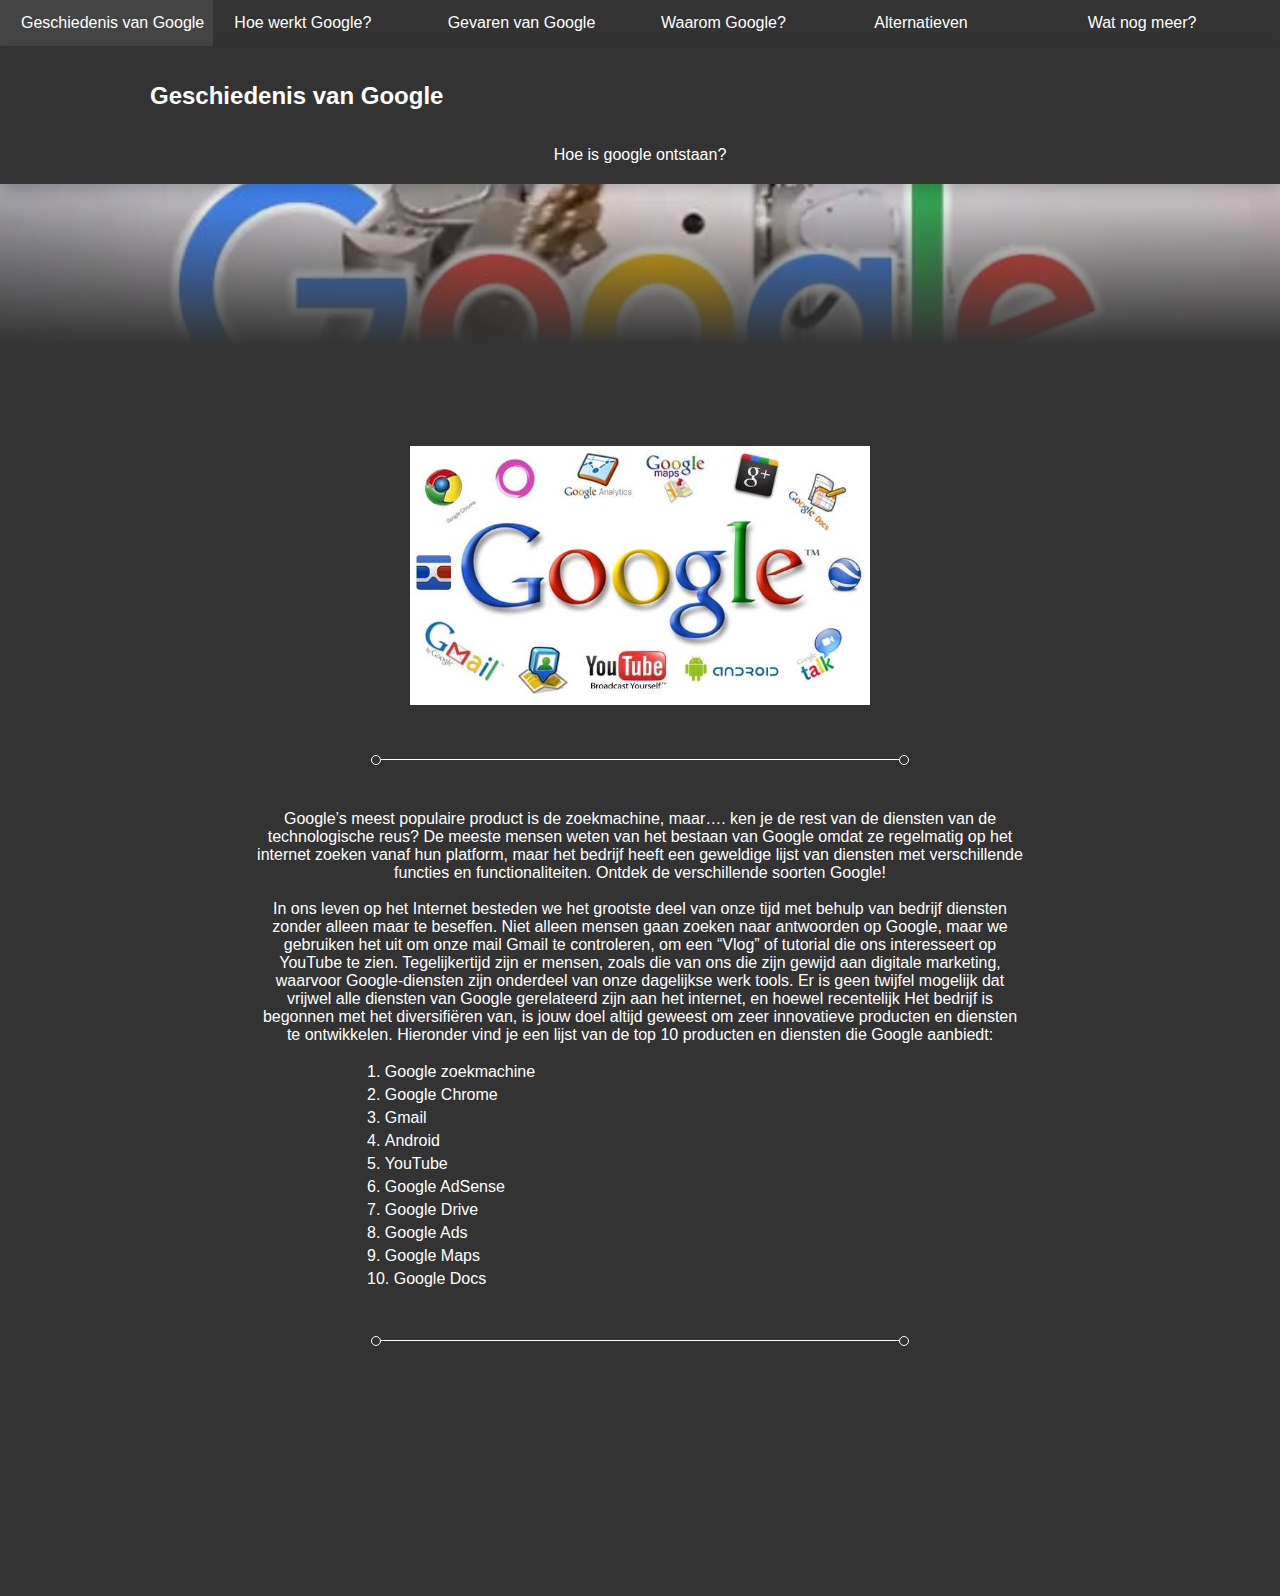
<file: watnogmeer.html>
<!DOCTYPE html>
<html>
<head>
<link rel="stylesheet" href="https://cdnjs.cloudflare.com/ajax/libs/font-awesome/4.7.0/css/font-awesome.min.css">
    
<link rel="stylesheet" href="main.css">
    <title>De rol van Google </title>
</head>
<body>

<div class="navbar">
  <div class="dropdown">
    <button class="dropbtn"><a class="linkjes" href="index.html">Geschiedenis van Google</a>
     
    </button>
    <div class="dropdown-content">
      <div class="header">
        <h2>Geschiedenis van Google</h2>
      </div>   
      <div class="row">
        Hoe is google ontstaan?
      </div>
    </div>
  </div> 
  <div class="dropdown">
    <button class="dropbtn"><a class="linkjes" href="hoewerktgoogle.html">Hoe werkt Google?</a> 
     
    </button>
    <div class="dropdown-content">
      <div class="header">
        <h2>Hoe werkt Google?</h2>
      </div>   
      <div class="row">
           Hoe werkt de bekende zoekmachine? Wat is het systeem dat erachter zit?
      </div>
    </div>
  </div> 
  <div class="dropdown">
    <button class="dropbtn"><a class="linkjes" href="gevarenvangoogle.html">Gevaren van Google</a>
     
    </button>
    <div class="dropdown-content">
      <div class="header">
        <h2>Gevaren van Google</h2>
      </div>   
      <div class="row">
        Is google eigenlijk wel veilig? Kijken er niet mensen mee met wat jij zoekt?
      </div>
    </div>
  </div> 
    <div class="dropdown">
    <button class="dropbtn"><a class="linkjes" href="waaromgoogle.html">Waarom Google?</a>
     
    </button>
    <div class="dropdown-content">
      <div class="header">
        <h2>Waarom Google</h2>
      </div>   
      <div class="row">
    Waarom gebruiken we Google? Waarom niet yahoo!?
      </div>
    </div>
  </div>
    <div class="dropdown">
    <button class="dropbtn"><a class="linkjes" href="alternatieven.html">Alternatieven</a> 
     
    </button>
    <div class="dropdown-content">
      <div class="header">
        <h2>Alternatieven</h2>
      </div>   
      <div class="row">
        Wat zijn goede Alternatieven? 
      </div>
    </div>
  </div> 
    <div class="dropdown">
    <button class="dropbtn"><a class="linkjes" href="watnogmeer.html">Wat nog meer?</a>
     
    </button>
    <div class="dropdown-content">
      <div class="header">
          <h2>Wat nog meer?</h2>
      </div>   
      <div class="row">
Wat is er nog meer van Google?
      </div>
    </div>
  </div> 
</div>

<div class="div1 p6" >
    <center><h1>Wat is nog meer van Google?</h1></center>
<div class="div2">

    </div>
</div>
    <div class="div3" style="height: 1250px">
        <img src="watnogmeernormaal.jpeg" alt="wat nog meer">
       <div class="rule"></div>
        <p>Google’s meest populaire product is de zoekmachine, maar…. ken je de rest van de diensten van de technologische reus? De meeste mensen weten van het bestaan van Google omdat ze regelmatig op het internet zoeken vanaf hun platform, maar het bedrijf heeft een geweldige lijst van diensten met verschillende functies en functionaliteiten. Ontdek de verschillende soorten Google!

<br>
            <br>
            In ons leven op het Internet besteden we het grootste deel van onze tijd met behulp van bedrijf diensten zonder alleen maar te beseffen. Niet alleen mensen gaan zoeken naar antwoorden op Google, maar we gebruiken het uit om onze mail Gmail te controleren, om een “Vlog” of tutorial die ons interesseert op YouTube te zien.

Tegelijkertijd zijn er mensen, zoals die van ons die zijn gewijd aan digitale marketing, waarvoor Google-diensten zijn onderdeel van onze dagelijkse werk tools. 

Er is geen twijfel mogelijk dat vrijwel alle diensten van Google gerelateerd zijn aan het internet, en hoewel recentelijk Het bedrijf is begonnen met het diversifiëren van, is jouw doel altijd geweest om zeer innovatieve producten en diensten te ontwikkelen. 

Hieronder vind je een lijst van de top 10 producten en diensten die Google aanbiedt:
         
</p>
          <ol>
                <li>Google zoekmachine</li>
                <li>Google Chrome</li>
                <li>Gmail</li>
                <li>Android</li>
                <li>YouTube</li>
                <li>Google AdSense</li>
                <li>Google Drive</li>
                <li>Google Ads</li>
                <li>Google Maps</li>
                <li>Google Docs</li>
        </ol>
        <div class="rule"></div>
        
    </div>
<nav class="main-menu">
            <ul>
                
                <li class="has-subnav ">
                    <a href="contactme.html">
                        <i class="fa fa-user-o fa-2x"></i>
                        <span class="nav-text">
                            Contact Me 
                        </span>
                    </a>
                    
                </li>
                <li class="has-subnav">
                    <a href="copyright.html">
                       <i class="fa fa-copyright fa-2x"></i>
                        <span class="nav-text">
                          Copyright 
                        </span>
                    </a>
                    
                </li>
                
                
            </ul>

            
        </nav>
</body>
</html>
</file>
<file: main.css>
* {
  box-sizing: border-box;
}

body {
  margin: 0;

}

.navbar {
  overflow: hidden;
  background-color: #333;
  font-family: Arial, Helvetica, sans-serif;
    
}

.navbar a {
  float: left;
  font-size: 16px;
  color: white;
  text-align: center;
  padding: 14px 16px;
  text-decoration: none;
  
}

.dropdown {
  float: left;
  overflow: hidden;
    width:16.6666%;
}
.div1 
 {

    height: 300px;
  background-position: center;
  background-repeat: no-repeat;
  background-size: cover;
            width: 100%;
     padding-top: 67px;
         font-family: Arial, Helvetica, sans-serif;
            
        }
.p1{
    background-image: url(
'googlegeschiedenisachtergrond.jpeg');
}
.p2{
    background-image: url(
'hoewerktgoogleachtergrond.jpeg');
}
.p3{
     background-image: url(
'degevarenvangoogleachtergrond.jpg');
}
.p4{
     background-image: url(
'waaromgoogleachtergrond.jpeg');
}
.p5{
     background-image: url(
'alternatievengoogle.jpg');
}
.p6{
     background-image: url(
'detoekomstachtergrond.jpg');
}
.div2{
    background-image:linear-gradient(rgba(255, 255, 255, 0.0),rgba(51, 51, 51, 1));
    background-position: bottom;
    height: 153px;
   font-family: Arial, Helvetica, sans-serif;
      
       
    }
    .div3{
        background-color: #333;
       
        text-align: center;
        padding-top: 100px;
            color:white;
        font-family: Arial, Helvetica, sans-serif;
        font-size: 18px;
            padding-right: 20% ; 
            padding-left: 20%;
        font-size: 1em;
        margin-bottom: -250px;
   

    }
.div3 ul{
         text-align: left;
    list-style-position: inside;
    margin-left: 71px;
}
.rule {
  height: 1px;
  background: white;
    
      margin-right: 15%; 
            margin-left: 15%;
    margin-bottom: 50px;
    margin-top: 50px
}
.div3 a {
    color: white;
}
.div3 ol {
      text-align: left;
    list-style-position: inside;
    margin-left: 71px;
    line-height: 23px;
}

.rule:before, .rule:after {
  content: '';
  height: 8px;
  width: 8px;
  border-radius: 10px;
  float: left;
  background: #333;
  margin-top: -4.5px;
  left: 50%;
  
  border: 1px solid white;
}
.rule:after {
  float: right;
}
.dropdown .dropbtn {
  font-size: 16px;  
  border: none;
  outline: none;
  color: white;
  padding: 14px 0px;
  background-color: inherit;
  font: inherit;
  
 width: 100%;
}
    
.contact {
    text-align: center;
    margin-top: 100px;
    font-family: Arial, Helvetica, sans-serif;
}
.contact a{
    text-align: center;
    margin-top: 100px;
    font-family: Arial, Helvetica, sans-serif;
    color: black;
    
}
.navbar a:hover, .dropdown:hover .dropbtn {
  background-color: #444;
    transition: all 0.4s;
}
.linkjes{
    margin: -14px;
   text-align: center;
    align-content: center;
    margin-left: 5px;
}
.dropdown-content {
  display: none;
  position: absolute;
  background-color: #f9f9f9;
  width: 100%;
  left: 0;
  box-shadow: 0px 8px 16px 0px rgba(0,0,0,0.2);
  z-index: 1;
}
.h21{
    margin-top: 100px;
}
.linkje{
    color: white;

}
.dropdown-content .header {
  background: #333;
  padding: 16px ;
     
  color: white;
    margin-bottom: 0px;
    text-align: left;
    padding-left: 150px;
   
}

.dropdown:hover .dropdown-content {
  display: block;
}

/* Create three equal columns that floats next to each other */


.column a:hover {
  background-color: #ddd;
    
}

/* Clear floats after the columns */
.row:after {
  content: "";
  display: table;
  clear: both;
   
}
    
    .row{
         background-color: #333;
        color: white;
        text-align: center;
        padding: 0px 0px 20px 0px;
    }
    @import url(//netdna.bootstrapcdn.com/font-awesome/4.0.3/css/font-awesome.css);
}
@import url(https://fonts.googleapis.com/css?family=Titillium+Web:300);
.fa-2x {
font-size: 2em;
}
.fa {
position: relative;
display: table-cell;
width: 60px;
height: 36px;
text-align: center;
vertical-align: middle;
font-size:20px;
}
img{
    width: 60%;
}

.main-menu:hover,nav.main-menu.expanded {
width:250px;
overflow:visible;
}

.main-menu {

margin-top: 150px;
position:absolute;
top:0;
bottom:0;
height:25%;
left:0;
width:60px;
overflow:hidden;
-webkit-transition:width .05s linear;
transition:width .05s linear;
-webkit-transform:translateZ(0) scale(1,1);
z-index:1000;
}

.main-menu>ul {
margin:7px 0;
}

.main-menu li {
position:relative;
display:block;
width:250px;
   
}

.main-menu li>a {
position:relative;
display:table;
border-collapse:collapse;
border-spacing:0;
color:#999;
 font-family: Arial, Helvetica, sans-serif;
font-size: 14px;
text-decoration:none;
-webkit-transform:translateZ(0) scale(1,1);
-webkit-transition:all .4s linear;
transition:all .4s linear;
  
}

.main-menu .nav-icon {
position:relative;
display:table-cell;
width:60px;
height:36px;
text-align:center;
vertical-align:middle;
font-size:18px;
}

.main-menu .nav-text  {
position:relative;
display:table-cell;
vertical-align:middle;
width:190px;
  font-family: Arial, Helvetica, sans-serif;
}

.main-menu>ul.logout {
position:absolute;
left:0;
bottom:0;
}
.icon1{
    float:left;
    padding-left: 20%;
}
.icon2{
    float:right;
    padding-right: 20%;
}
.no-touch .scrollable.hover {
overflow-y:hidden;
}

.no-touch .scrollable.hover:hover {
overflow-y:auto;
overflow:visible;
}

a:hover,a:focus {
text-decoration:none;
}
.icontext{
    margin-left: 5%;
     margin-right: 5%;
}
nav {
-webkit-user-select:none;
-moz-user-select:none;
-ms-user-select:none;
-o-user-select:none;
user-select:none;
}
    
nav ul,nav li {
outline:0;
margin:0;
padding:0;
}
.main-menu li:hover>a,nav.main-menu li.active>a,.dropdown-menu>li>a:hover,.dropdown-menu>li>a:focus,.dropdown-menu>.active>a,.dropdown-menu>.active>a:hover,.dropdown-menu>.active>a:focus,.no-touch .dashboard-page nav.dashboard-menu ul li:hover a,.dashboard-page nav.dashboard-menu ul li.active a {
color:#fff;
background-color:#5fa2db;
}
.area {
float: right;

width: 100%;
height: 100%;
}
@font-face {
  font-family: 'Titillium Web';
  font-style: normal;
  font-weight: 300;
  src: local('Titillium WebLight'), local('TitilliumWeb-Light'), url(http://themes.googleusercontent.com/static/fonts/titilliumweb/v2/anMUvcNT0H1YN4FII8wpr24bNCNEoFTpS2BTjF6FB5E.woff) format('woff');
}
.main-menu{
    position: sticky;
    position: sticky;
  
 
  
  

}
    .navbar:hover ~ .main-menu ul{
        display: none;
    }
</file>
